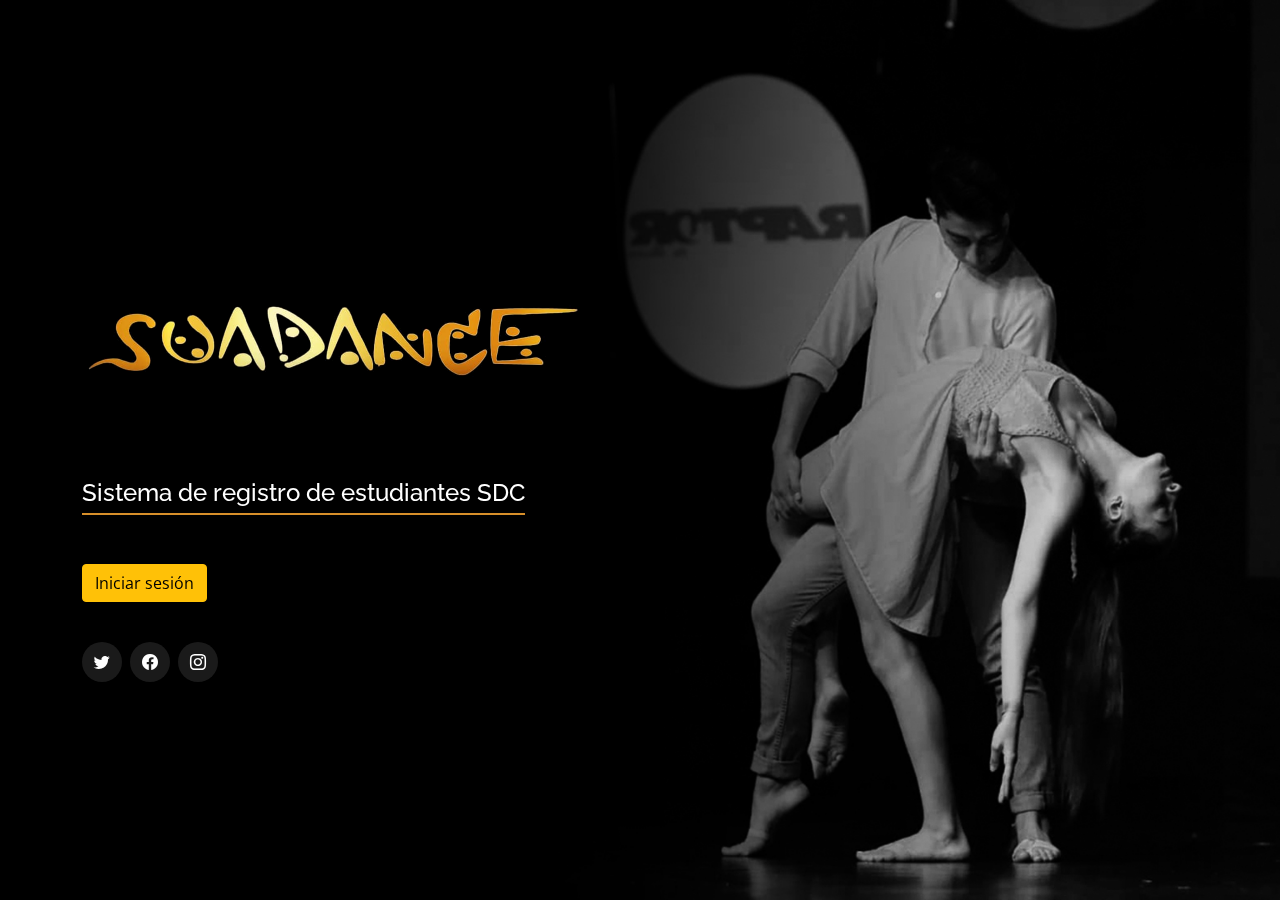
<file: home.html>
<!DOCTYPE html>
<html lang="en">

<head>
  <meta charset="utf-8">
  <meta content="width=device-width, initial-scale=1.0" name="viewport">
  <title>Academia de Baile SUADANCE</title>
  <meta content="" name="description">
  <meta content="" name="keywords">

  <!-- Favicons -->
  <link href="assets/img/Suadance sin fondo negro.ico" rel="icon">
  <link href="assets/img/apple-touch-icon.png" rel="apple-touch-icon">

  <!-- Google Fonts -->
  <link href="https://fonts.googleapis.com/css?family=Open+Sans:300,300i,400,400i,600,600i,700,700i|Raleway:300,300i,400,400i,500,500i,600,600i,700,700i|Poppins:300,300i,400,400i,500,500i,600,600i,700,700i" rel="stylesheet">

  <!-- Vendor CSS Files -->
  <link href="assets/vendor/bootstrap/css/bootstrap.min.css" rel="stylesheet">
  <link href="assets/vendor/bootstrap-icons/bootstrap-icons.css" rel="stylesheet">
  <link href="assets/vendor/boxicons/css/boxicons.min.css" rel="stylesheet">
  <link href="assets/vendor/glightbox/css/glightbox.min.css" rel="stylesheet">
  <link href="assets/vendor/remixicon/remixicon.css" rel="stylesheet">
  <link href="assets/vendor/swiper/swiper-bundle.min.css" rel="stylesheet">

  <!-- Template Main CSS File -->
  <link href="assets/css/style.css" rel="stylesheet">

  <!-- =======================================================
  * Template Name: Personal - v4.7.0
  * Template URL: https://bootstrapmade.com/personal-free-resume-bootstrap-template/
  * Author: BootstrapMade.com
  * License: https://bootstrapmade.com/license/
  ======================================================== -->
</head>

<body>

  <!-- ======= Header ======= -->
  <header id="header">
    <div class="container">

      <h1><a href="index.html"><img src="assets/img/Suadance sin fondo letras dorado.png"></a></h1>
      <!-- Uncomment below if you prefer to use an image logo -->
      <!-- <a href="index.html" class="mr-auto"><img src="assets/img/logo.png" alt="" class="img-fluid"></a> -->
      <h2><span>Sistema de registro de estudiantes SDC</span></h2>
        <br>
        <br>
        
        <input type="button" class="btn btn-warning" onclick="location.href='login.php';" value="Iniciar sesión" />

      <div class="social-links">
        <a href="https://twitter.com/suadance" class="twitter" target="_blank"><i class="bi bi-twitter"></i></a>
        <a href="https://www.facebook.com/search/top?q=suadance%20compa%C3%B1ia%20de%20danza" class="facebook" target="_blank"><i class="bi bi-facebook"></i></a>
        <a href="https://www.instagram.com/suadance/?hl=es-la" class="instagram" target="_blank"><i class="bi bi-instagram"></i></a>
     
      </div>

    </div>
  </header><!-- End Header -->

  
  <!-- Vendor JS Files -->
  <script src="assets/vendor/purecounter/purecounter.js"></script>
  <script src="assets/vendor/bootstrap/js/bootstrap.bundle.min.js"></script>
  <script src="assets/vendor/glightbox/js/glightbox.min.js"></script>
  <script src="assets/vendor/isotope-layout/isotope.pkgd.min.js"></script>
  <script src="assets/vendor/swiper/swiper-bundle.min.js"></script>
  <script src="assets/vendor/waypoints/noframework.waypoints.js"></script>
  <script src="assets/vendor/php-email-form/validate.js"></script>

  <!-- Template Main JS File -->
  <script src="assets/js/main.js"></script>

</body>

</html>
</file>
<file: assets/css/style.css>
/**
* Template Name: Personal - v4.7.0
* Template URL: https://bootstrapmade.com/personal-free-resume-bootstrap-template/
* Author: BootstrapMade.com
* License: https://bootstrapmade.com/license/
*/

/*--------------------------------------------------------------
# General
--------------------------------------------------------------*/
body {
  font-family: "Open Sans", sans-serif;
  background-color: #040404;
  color: #fff;
  position: relative;
  background: transparent;
}
body::before {
  content: "";
  position: fixed;
  background: #040404 url("../img/FondoPrincipal.jpg") top right no-repeat;
  background-size: cover;
  left: 0;
  right: 0;
  top: 0;
  height: 100vh;
  z-index: -1;
}
@media (min-width: 1024px) {
  body::before {
    background-attachment: fixed;
  }
}

a {
  color: #d78f2a;
  text-decoration: none;
}

a:hover {
  color: #d78f2a;
  text-decoration: none;
}

h1, h2, h3, h4, h5, h6 {
  font-family: "Raleway", sans-serif;
}

/*--------------------------------------------------------------
# Header
--------------------------------------------------------------*/
#header {
  transition: ease-in-out 0.3s;
  position: relative;
  height: 100vh;
  display: flex;
  align-items: center;
  z-index: 997;
  overflow-y: auto;
}
#header * {
  transition: ease-in-out 0.3s;
}
#header h1 {
  font-size: 48px;
  margin: 0;
  padding: 0;
  line-height: 1;
  font-weight: 700;
  font-family: "Poppins", sans-serif;
}
#header h1 a, #header h1 a:hover {
  color: #fff;
  line-height: 1;
  display: inline-block;
}
#header h2 {
  font-size: 24px;
  margin-top: 20px;
  color: rgba(255, 255, 255, 0.8);
}
#header h2 span {
  color: #fff;
  border-bottom: 2px solid #d78f2a;
  padding-bottom: 6px;
}
#header img {
  padding: 0;
  margin: 0;
}
#header .social-links {
  margin-top: 40px;
  display: flex;
}
#header .social-links a {
  font-size: 16px;
  display: flex;
  justify-content: center;
  align-items: center;
  background: rgba(255, 255, 255, 0.1);
  color: #fff;
  line-height: 1;
  margin-right: 8px;
  border-radius: 50%;
  width: 40px;
  height: 40px;
}
#header .social-links a:hover {
  background: #d78f2a;
}
@media (max-width: 992px) {
  #header h1 {
    font-size: 36px;
  }
  #header h2 {
    font-size: 20px;
    line-height: 30px;
  }
  #header .social-links {
    margin-top: 15px;
  }
  #header .container {
    display: flex;
    flex-direction: column;
    align-items: center;
  }
}

/* Header Top */
#header.header-top {
  height: 80px;
  position: fixed;
  left: 0;
  top: 0;
  right: 0;
  background: rgba(0, 0, 0, 0.9);
}
#header.header-top .social-links, #header.header-top h2 {
  display: none;
}
#header.header-top h1 {
  margin-right: auto;
  font-size: 36px;
}
#header.header-top .container {
  display: flex;
  align-items: center;
}
#header.header-top .navbar {
  margin: 0;
}
@media (max-width: 768px) {
  #header.header-top {
    height: 60px;
  }
  #header.header-top h1 {
    font-size: 26px;
  }
}

/*--------------------------------------------------------------
# Navigation Menu
--------------------------------------------------------------*/
/**
* Desktop Navigation 
*/
.navbar {
  padding: 0;
  margin-top: 35px;
}

.navfirst{
  margin-top: 30px;
}

.navfirst label{
  color: #d78f2a;
  font-size: 18px;
}

.navbar ul {
  margin: 0;
  padding: 0;
  display: flex;
  list-style: none;
  align-items: center;
}
.navbar li {
  position: relative;
}
.navbar li + li {
  margin-left: 30px;
}
.navbar a, .navbar a:focus {
  display: flex;
  align-items: center;
  justify-content: space-between;
  padding: 0;
  font-family: "Poppins", sans-serif;
  font-size: 16px;
  font-weight: 400;
  color: rgba(255, 255, 255, 0.7);
  white-space: nowrap;
  transition: 0.3s;
}
.navbar a i, .navbar a:focus i {
  font-size: 12px;
  line-height: 0;
  margin-left: 5px;
}
.navbar a:before {
  content: "";
  position: absolute;
  width: 0;
  height: 2px;
  bottom: -4px;
  left: 0;
  background-color: #d78f2a;
  visibility: hidden;
  width: 0px;
  transition: all 0.3s ease-in-out 0s;
}
.navbar a:hover:before, .navbar li:hover > a:before, .navbar .active:before {
  visibility: visible;
  width: 25px;
}
.navbar a:hover, .navbar .active, .navbar .active:focus, .navbar li:hover > a {
  color: #fff;
}

/**
* Mobile Navigation 
*/
.mobile-nav-toggle {
  color: #fff;
  font-size: 28px;
  cursor: pointer;
  display: none;
  line-height: 0;
  transition: 0.5s;
  position: fixed;
  right: 15px;
  top: 15px;
}

@media (max-width: 991px) {
  .mobile-nav-toggle {
    display: block;
  }

  .navbar ul {
    display: none;
  }
}
.navbar-mobile {
  position: fixed;
  overflow: hidden;
  top: 0;
  right: 0;
  left: 0;
  bottom: 0;
  background: rgba(0, 0, 0, 0.9);
  transition: 0.3s;
  z-index: 999;
  margin-top: 0;
}
.navbar-mobile .mobile-nav-toggle {
  position: absolute;
  top: 15px;
  right: 15px;
}
.navbar-mobile ul {
  display: block;
  position: absolute;
  top: 55px;
  right: 15px;
  bottom: 45px;
  left: 15px;
  padding: 10px 0;
  overflow-y: auto;
  transition: 0.3s;
  border: 2px solid rgba(255, 255, 255, 0.2);
}
.navbar-mobile li {
  padding: 12px 20px;
}
.navbar-mobile li + li {
  margin: 0;
}
.navbar-mobile a, .navbar-mobile a:focus {
  font-size: 16px;
  position: relative;
}

/*--------------------------------------------------------------
# Sections General
--------------------------------------------------------------*/
section {
  overflow: hidden;
  position: absolute;
  width: 100%;
  top: 140px;
  bottom: 100%;
  opacity: 0;
  transition: ease-in-out 0.4s;
  z-index: 2;
}
section.section-show {
  top: 100px;
  bottom: auto;
  opacity: 1;
  padding-bottom: 45px;
}
section .container {
  background: rgba(0, 0, 0, 0.9);
  padding: 30px;
}
@media (max-width: 768px) {
  section {
    top: 120px;
  }
  section.section-show {
    top: 80px;
  }
}

.section-title h2 {
  font-size: 14px;
  font-weight: 500;
  padding: 0;
  line-height: 1px;
  margin: 0 0 20px 0;
  letter-spacing: 2px;
  text-transform: uppercase;
  color: #aaaaaa;
  font-family: "Poppins", sans-serif;
}
.section-title h2::after {
  content: "";
  width: 120px;
  height: 1px;
  display: inline-block;
  background: #d78f2a;
  margin: 4px 10px;
}
.section-title p {
  margin: 0;
  margin: -15px 0 15px 0;
  font-size: 36px;
  font-weight: 700;
  text-transform: uppercase;
  font-family: "Poppins", sans-serif;
  color: #fff;
}

/*--------------------------------------------------------------
# About
--------------------------------------------------------------*/
.about-me .content h3 {
  font-weight: 700;
  font-size: 26px;
  color: #d78f2a;
}
.about-me .content ul {
  list-style: none;
  padding: 0;
}
.about-me .content ul li {
  margin-bottom: 20px;
  display: flex;
  align-items: center;
}
.about-me .content ul strong {
  margin-right: 10px;
}
.about-me .content ul i {
  font-size: 16px;
  margin-right: 5px;
  color: #d78f2a;
  line-height: 0;
}
.about-me .content p:last-child {
  margin-bottom: 0;
}

/*--------------------------------------------------------------
# Counts
--------------------------------------------------------------*/
.counts {
  padding: 70px 0 60px;
}
.counts .count-box {
  padding: 30px 30px 25px 30px;
  width: 100%;
  position: relative;
  text-align: center;
  background: rgba(255, 255, 255, 0.08);
}
.counts .count-box i {
  position: absolute;
  top: -25px;
  left: 50%;
  transform: translateX(-50%);
  font-size: 24px;
  background: rgba(255, 255, 255, 0.1);
  padding: 12px;
  color: #d78f2a;
  border-radius: 50px;
  line-height: 0;
}
.counts .count-box span {
  font-size: 36px;
  display: block;
  font-weight: 600;
  color: #fff;
}
.counts .count-box p {
  padding: 0;
  margin: 0;
  font-family: "Raleway", sans-serif;
  font-size: 14px;
}

/*--------------------------------------------------------------
# Skills
--------------------------------------------------------------*/
.skills .progress {
  height: 60px;
  display: block;
  background: none;
  border-radius: 0;
}
.skills .progress .skill {
  padding: 10px 0;
  margin: 0;
  text-transform: uppercase;
  display: block;
  font-weight: 600;
  font-family: "Poppins", sans-serif;
  color: #fff;
}
.skills .progress .skill .val {
  float: right;
  font-style: normal;
}
.skills .progress-bar-wrap {
  background: rgba(255, 255, 255, 0.2);
}
.skills .progress-bar {
  width: 1px;
  height: 10px;
  transition: 0.9s;
  background-color: #d78f2a;
}

/*--------------------------------------------------------------
# Interests
--------------------------------------------------------------*/
.interests .icon-box {
  display: flex;
  align-items: center;
  padding: 20px;
  background: rgba(255, 255, 255, 0.08);
  transition: ease-in-out 0.3s;
}
.interests .icon-box i {
  font-size: 32px;
  padding-right: 10px;
  line-height: 1;
}
.interests .icon-box h3 {
  font-weight: 700;
  margin: 0;
  padding: 0;
  line-height: 1;
  font-size: 16px;
  color: #fff;
}
.interests .icon-box:hover {
  background: rgba(255, 255, 255, 0.12);
}

/*--------------------------------------------------------------
# Testimonials
--------------------------------------------------------------*/
.testimonials .testimonials-carousel, .testimonials .testimonials-slider {
  overflow: hidden;
}
.testimonials .testimonial-item {
  box-sizing: content-box;
  min-height: 320px;
}
.testimonials .testimonial-item .testimonial-img {
  width: 90px;
  border-radius: 50%;
  margin: -40px 0 0 40px;
  position: relative;
  z-index: 2;
  border: 6px solid rgba(255, 255, 255, 0.12);
}
.testimonials .testimonial-item h3 {
  font-size: 18px;
  font-weight: bold;
  margin: 10px 0 5px 45px;
  color: #fff;
}
.testimonials .testimonial-item h4 {
  font-size: 14px;
  color: #999;
  margin: 0 0 0 45px;
}
.testimonials .testimonial-item .quote-icon-left, .testimonials .testimonial-item .quote-icon-right {
  color: rgba(255, 255, 255, 0.25);
  font-size: 26px;
}
.testimonials .testimonial-item .quote-icon-left {
  display: inline-block;
  left: -5px;
  position: relative;
}
.testimonials .testimonial-item .quote-icon-right {
  display: inline-block;
  right: -5px;
  position: relative;
  top: 10px;
}
.testimonials .testimonial-item p {
  font-style: italic;
  margin: 0 15px 0 15px;
  padding: 20px 20px 60px 20px;
  background: rgba(255, 255, 255, 0.1);
  position: relative;
  border-radius: 6px;
  position: relative;
  z-index: 1;
}
.testimonials .swiper-pagination {
  margin-top: 20px;
  position: relative;
}
.testimonials .swiper-pagination .swiper-pagination-bullet {
  width: 12px;
  height: 12px;
  opacity: 1;
  background-color: rgba(255, 255, 255, 0.3);
}
.testimonials .swiper-pagination .swiper-pagination-bullet-active {
  background-color: #d78f2a;
}

/*--------------------------------------------------------------
# Resume
--------------------------------------------------------------*/
.resume .resume-title {
  font-size: 26px;
  font-weight: 700;
  margin-top: 20px;
  margin-bottom: 20px;
  color: #fff;
}
.resume .resume-item {
  padding: 0 0 20px 20px;
  margin-top: -2px;
  border-left: 2px solid rgba(255, 255, 255, 0.2);
  position: relative;
}
.resume .resume-item h4 {
  line-height: 18px;
  font-size: 18px;
  font-weight: 600;
  text-transform: uppercase;
  font-family: "Poppins", sans-serif;
  color: #18d26e;
  margin-bottom: 10px;
}
.resume .resume-item h5 {
  font-size: 16px;
  background: rgba(255, 255, 255, 0.15);
  padding: 5px 15px;
  display: inline-block;
  font-weight: 600;
  margin-bottom: 10px;
}
.resume .resume-item ul {
  padding-left: 20px;
}
.resume .resume-item ul li {
  padding-bottom: 10px;
}
.resume .resume-item:last-child {
  padding-bottom: 0;
}
.resume .resume-item::before {
  content: "";
  position: absolute;
  width: 16px;
  height: 16px;
  border-radius: 50px;
  left: -9px;
  top: 0;
  background: #d78f2a;
  border: 2px solid #d78f2a;
}

/*--------------------------------------------------------------
# Services
--------------------------------------------------------------*/
.services .icon-box {
  text-align: center;
  background: rgba(204, 204, 204, 0.1);
  padding: 80px 20px;
  transition: all ease-in-out 0.3s;
}
.services .icon-box .icon {
  margin: 0 auto;
  width: 64px;
  height: 64px;
  background: #d78f2a;
  border-radius: 5px;
  transition: all 0.3s ease-out 0s;
  display: flex;
  align-items: center;
  justify-content: center;
  margin-bottom: 20px;
  transform-style: preserve-3d;
}
.services .icon-box .icon i {
  color: #fff;
  font-size: 28px;
}
.services .icon-box .icon::before {
  position: absolute;
  content: "";
  left: -8px;
  top: -8px;
  height: 100%;
  width: 100%;
  background: rgba(255, 255, 255, 0.15);
  border-radius: 5px;
  transition: all 0.3s ease-out 0s;
  transform: translateZ(-1px);
}
.services .icon-box h4 {
  font-weight: 700;
  margin-bottom: 15px;
  font-size: 24px;
}
.services .icon-box h4 a {
  color: #fff;
}
.services .icon-box p {
  line-height: 24px;
  font-size: 14px;
  margin-bottom: 0;
}
.services .icon-box:hover {
  background: #d78f2a;
  border-color: #d78f2a;
}
.services .icon-box:hover .icon {
  background: #fff;
}
.services .icon-box:hover .icon i {
  color: #d78f2a;
}
.services .icon-box:hover .icon::before {
  background: #d78f2a;
}
.services .icon-box:hover h4 a, .services .icon-box:hover p {
  color: #fff;
}

/*--------------------------------------------------------------
# Portfolio
--------------------------------------------------------------*/
.portfolio .portfolio-item {
  margin-bottom: 30px;
}
.portfolio #portfolio-flters {
  padding: 0;
  margin: 0 auto 15px auto;
  list-style: none;
  text-align: center;
  border-radius: 50px;
  padding: 2px 15px;
}
.portfolio #portfolio-flters li {
  cursor: pointer;
  display: inline-block;
  padding: 8px 16px 10px 16px;
  font-size: 14px;
  font-weight: 600;
  line-height: 1;
  text-transform: uppercase;
  color: #fff;
  background: rgba(255, 255, 255, 0.1);
  margin: 0 3px 10px 3px;
  transition: all 0.3s ease-in-out;
  border-radius: 4px;
}
.portfolio #portfolio-flters li:hover, .portfolio #portfolio-flters li.filter-active {
  background: #d78f2a;
}
.portfolio #portfolio-flters li:last-child {
  margin-right: 0;
}
.portfolio .portfolio-wrap {
  transition: 0.3s;
  position: relative;
  overflow: hidden;
  z-index: 1;
  background: rgba(0, 0, 0, 0.6);
}
.portfolio .portfolio-wrap::before {
  content: "";
  background: rgba(0, 0, 0, 0.6);
  position: absolute;
  left: 30px;
  right: 30px;
  top: 30px;
  bottom: 30px;
  transition: all ease-in-out 0.3s;
  z-index: 2;
  opacity: 0;
}
.portfolio .portfolio-wrap .portfolio-info {
  opacity: 0;
  position: absolute;
  top: 0;
  left: 0;
  right: 0;
  bottom: 0;
  text-align: center;
  z-index: 3;
  transition: all ease-in-out 0.3s;
  display: flex;
  flex-direction: column;
  justify-content: center;
  align-items: center;
}
.portfolio .portfolio-wrap .portfolio-info::before {
  display: block;
  content: "";
  width: 48px;
  height: 48px;
  position: absolute;
  top: 35px;
  left: 35px;
  border-top: 3px solid #fff;
  border-left: 3px solid #fff;
  transition: all 0.5s ease 0s;
  z-index: 9994;
}
.portfolio .portfolio-wrap .portfolio-info::after {
  display: block;
  content: "";
  width: 48px;
  height: 48px;
  position: absolute;
  bottom: 35px;
  right: 35px;
  border-bottom: 3px solid #fff;
  border-right: 3px solid #fff;
  transition: all 0.5s ease 0s;
  z-index: 9994;
}
.portfolio .portfolio-wrap .portfolio-info h4 {
  font-size: 20px;
  color: #fff;
  font-weight: 600;
}
.portfolio .portfolio-wrap .portfolio-info p {
  color: #ffffff;
  font-size: 14px;
  text-transform: uppercase;
  padding: 0;
  margin: 0;
}
.portfolio .portfolio-wrap .portfolio-links {
  text-align: center;
  z-index: 4;
}
.portfolio .portfolio-wrap .portfolio-links a {
  color: #fff;
  margin: 0 2px;
  font-size: 28px;
  display: inline-block;
  transition: 0.3s;
}
.portfolio .portfolio-wrap .portfolio-links a:hover {
  color: #63eda3;
}
.portfolio .portfolio-wrap:hover::before {
  top: 0;
  left: 0;
  right: 0;
  bottom: 0;
  opacity: 1;
}
.portfolio .portfolio-wrap:hover .portfolio-info {
  opacity: 1;
}
.portfolio .portfolio-wrap:hover .portfolio-info::before {
  top: 15px;
  left: 15px;
}
.portfolio .portfolio-wrap:hover .portfolio-info::after {
  bottom: 15px;
  right: 15px;
}

.portfolio-wrap .hover{
  width: 0%;

}

/*--------------------------------------------------------------
# Portfolio Details
--------------------------------------------------------------*/
.portfolio-details {
  padding-top: 40px;
  background: rgba(0, 0, 0, 0.8);
  position: fixed;
  left: 0;
  right: 0;
  top: 0;
  bottom: 0;
  overflow-y: auto;
}
.portfolio-details .container {
  padding-top: 20px;
  padding-bottom: 40px;
}
.portfolio-details .portfolio-title {
  font-size: 26px;
  font-weight: 700;
  margin-bottom: 20px;
}
.portfolio-details .portfolio-info {
  padding-top: 45px;
}
.portfolio-details .portfolio-info h3 {
  font-size: 22px;
  font-weight: 400;
  margin-bottom: 20px;
}
.portfolio-details .portfolio-info ul {
  list-style: none;
  padding: 0;
  font-size: 15px;
}
.portfolio-details .portfolio-info ul li + li {
  margin-top: 10px;
}
.portfolio-details .portfolio-info p {
  font-size: 15px;
  padding: 15px 0 0 0;
}
@media (max-width: 992px) {
  .portfolio-details .portfolio-info {
    padding-top: 20px;
  }
}
.portfolio-details .swiper-pagination {
  margin-top: 20px;
  position: relative;
}
.portfolio-details .swiper-pagination .swiper-pagination-bullet {
  width: 12px;
  height: 12px;
  opacity: 1;
  background-color: rgba(255, 255, 255, 0.3);
}
.portfolio-details .swiper-pagination .swiper-pagination-bullet-active {
  background-color: #d78f2a;
}

/*--------------------------------------------------------------
# Contact
--------------------------------------------------------------*/
.contact .info-box {
  color: #444444;
  padding: 20px;
  width: 100%;
  background: rgba(255, 255, 255, 0.08);
}
.contact .info-box i.bx {
  font-size: 24px;
  color: #18d26e;
  border-radius: 50%;
  padding: 14px;
  float: left;
  background: rgba(255, 255, 255, 0.1);
}
.contact .info-box h3 {
  font-size: 20px;
  color: rgba(255, 255, 255, 0.5);
  font-weight: 700;
  margin: 10px 0 8px 68px;
}
.contact .info-box p {
  padding: 0;
  color: #fff;
  line-height: 24px;
  font-size: 14px;
  margin: 0 0 0 68px;
}
.contact .info-box .social-links {
  margin: 5px 0 0 68px;
  display: flex;
}
.contact .info-box .social-links a {
  font-size: 18px;
  display: inline-block;
  color: #fff;
  line-height: 1;
  margin-right: 12px;
  transition: 0.3s;
}
.contact .info-box .social-links a:hover {
  color: #d78f2a;
}
.contact .php-email-form {
  padding: 30px;
  background: rgba(255, 255, 255, 0.08);
}
.contact .php-email-form .error-message {
  display: none;
  background: rgba(255, 255, 255, 0.08);
  background: #ed3c0d;
  text-align: left;
  padding: 15px;
  font-weight: 600;
}
.contact .php-email-form .error-message br + br {
  margin-top: 25px;
}
.contact .php-email-form .sent-message {
  display: none;
  background: rgba(255, 255, 255, 0.08);
  background: #d78f2a;
  text-align: center;
  padding: 15px;
  font-weight: 600;
}
.contact .php-email-form .loading {
  display: none;
  background: rgba(255, 255, 255, 0.08);
  text-align: center;
  padding: 15px;
}
.contact .php-email-form .loading:before {
  content: "";
  display: inline-block;
  border-radius: 50%;
  width: 24px;
  height: 24px;
  margin: 0 10px -6px 0;
  border: 3px solid #d78f2a;
  border-top-color: #eee;
  -webkit-animation: animate-loading 1s linear infinite;
  animation: animate-loading 1s linear infinite;
}
.contact .php-email-form input, .contact .php-email-form textarea {
  border-radius: 0;
  box-shadow: none;
  font-size: 14px;
  background: rgba(255, 255, 255, 0.08);
  border: 0;
  transition: 0.3s;
  color: #fff;
}
.contact .php-email-form input:focus, .contact .php-email-form textarea:focus {
  background-color: rgba(255, 255, 255, 0.11);
}
.contact .php-email-form input::-moz-placeholder, .contact .php-email-form textarea::-moz-placeholder {
  color: rgba(255, 255, 255, 0.3);
  opacity: 1;
}
.contact .php-email-form input::placeholder, .contact .php-email-form textarea::placeholder {
  color: rgba(255, 255, 255, 0.3);
  opacity: 1;
}
.contact .php-email-form input {
  padding: 10px 15px;
}
.contact .php-email-form textarea {
  padding: 12px 15px;
}
.contact .php-email-form button[type=submit] {
  background: #d78f2a;
  border: 0;
  padding: 10px 30px;
  color: #fff;
  transition: 0.4s;
  border-radius: 4px;
}
.contact .php-email-form button[type=submit]:hover {
  background: #d78f2a;
}
@-webkit-keyframes animate-loading {
  0% {
    transform: rotate(0deg);
  }
  100% {
    transform: rotate(360deg);
  }
}
@keyframes animate-loading {
  0% {
    transform: rotate(0deg);
  }
  100% {
    transform: rotate(360deg);
  }
}

/*--------------------------------------------------------------
# Credits
--------------------------------------------------------------*/
.credits {
  position: fixed;
  right: 0;
  left: 0;
  bottom: 0;
  padding: 15px;
  text-align: right;
  font-size: 13px;
  color: #fff;
  z-index: 999999;
}
@media (max-width: 992px) {
  .credits {
    text-align: center;
    padding: 10px;
    background: rgba(0, 0, 0, 0.8);
  }
}
.credits a {
  color: #d78f2a;
  transition: 0.3s;
}
.credits a:hover {
  color: #fff;
} 
img { 
  max-height: 400px; 
  max-width:500px;
}

.table{
  border: #040404;
}

.table thead tr{
  background: #d78f2a;
  font-weight: bold;
  
}
.table tbody{
  background: #fff;
  text-align: center;
}
.table td{
  color: rgb(0, 0, 0);
}

.table th{
  text-align: center;
}


.rowCenter {
 
  margin: 1rem;
  padding: 1rem;

  /* IMPORTANTE */
  text-align: center;
}
</file>
